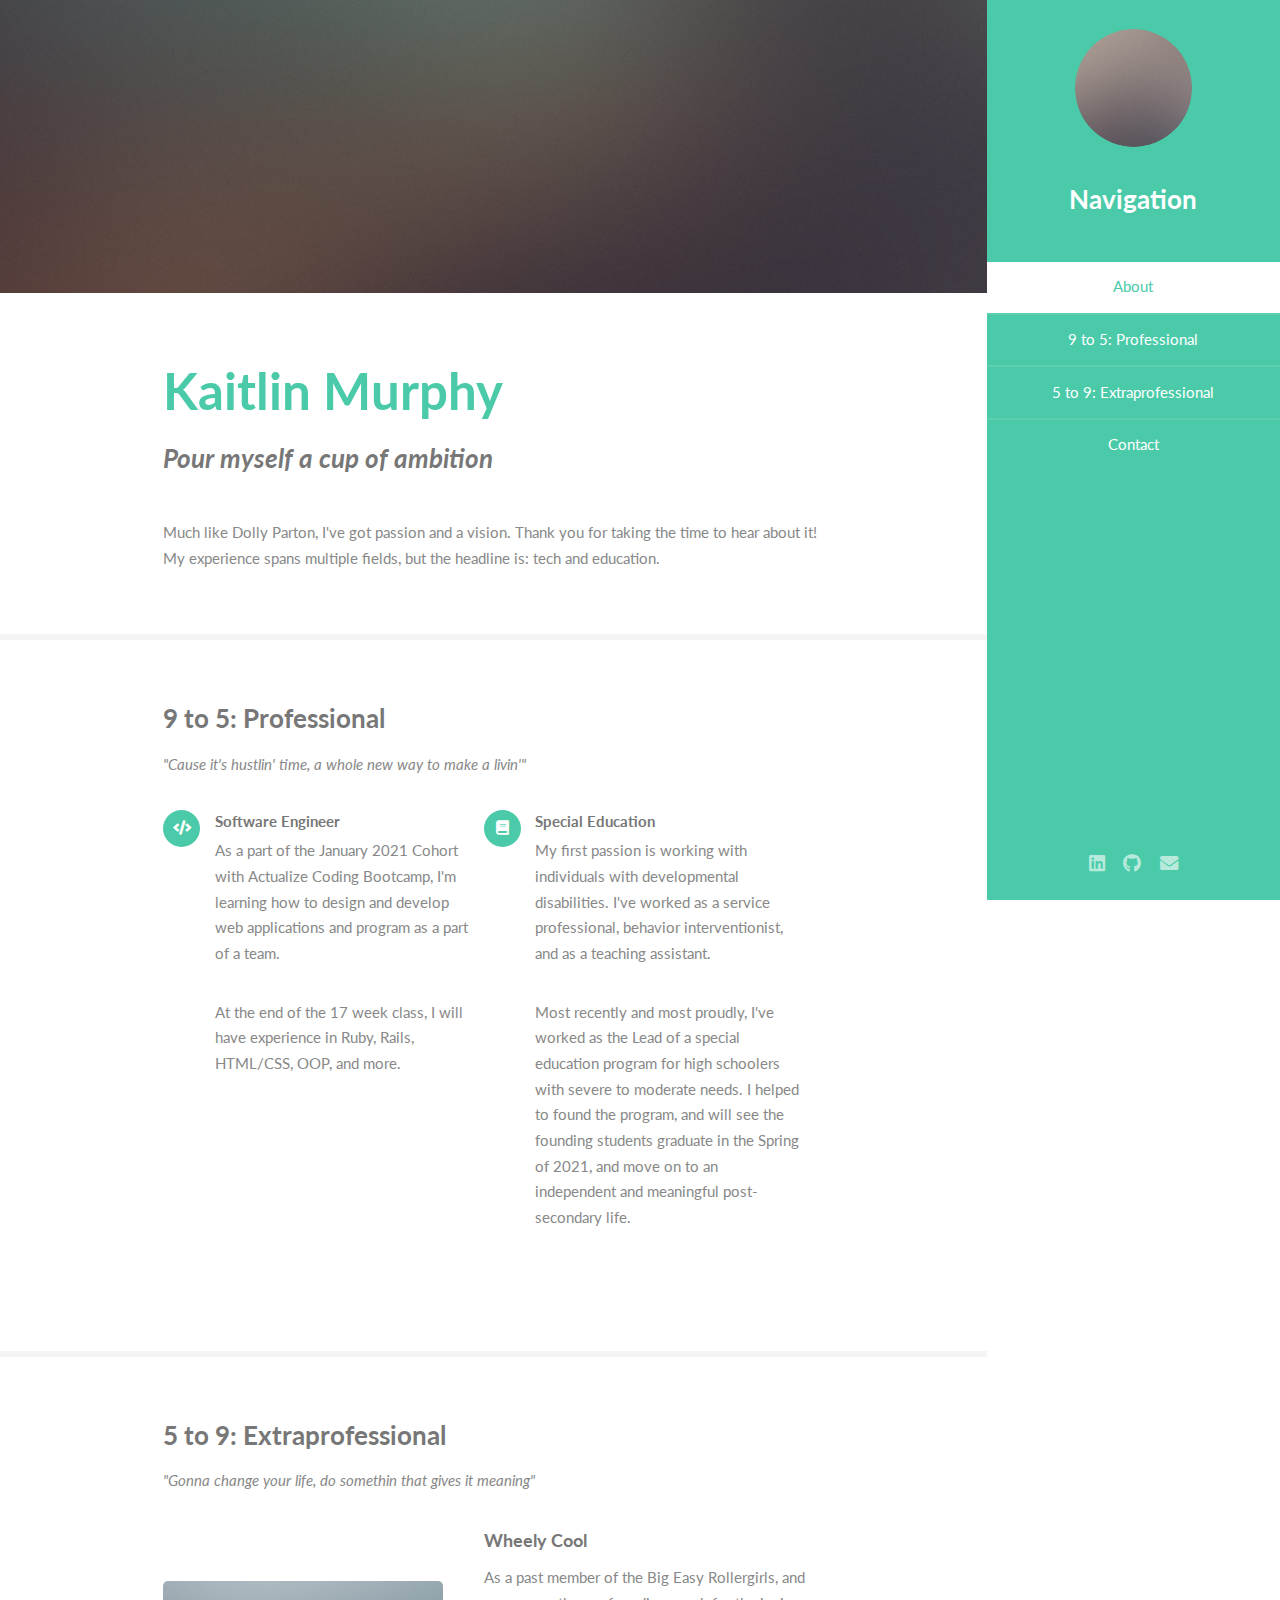
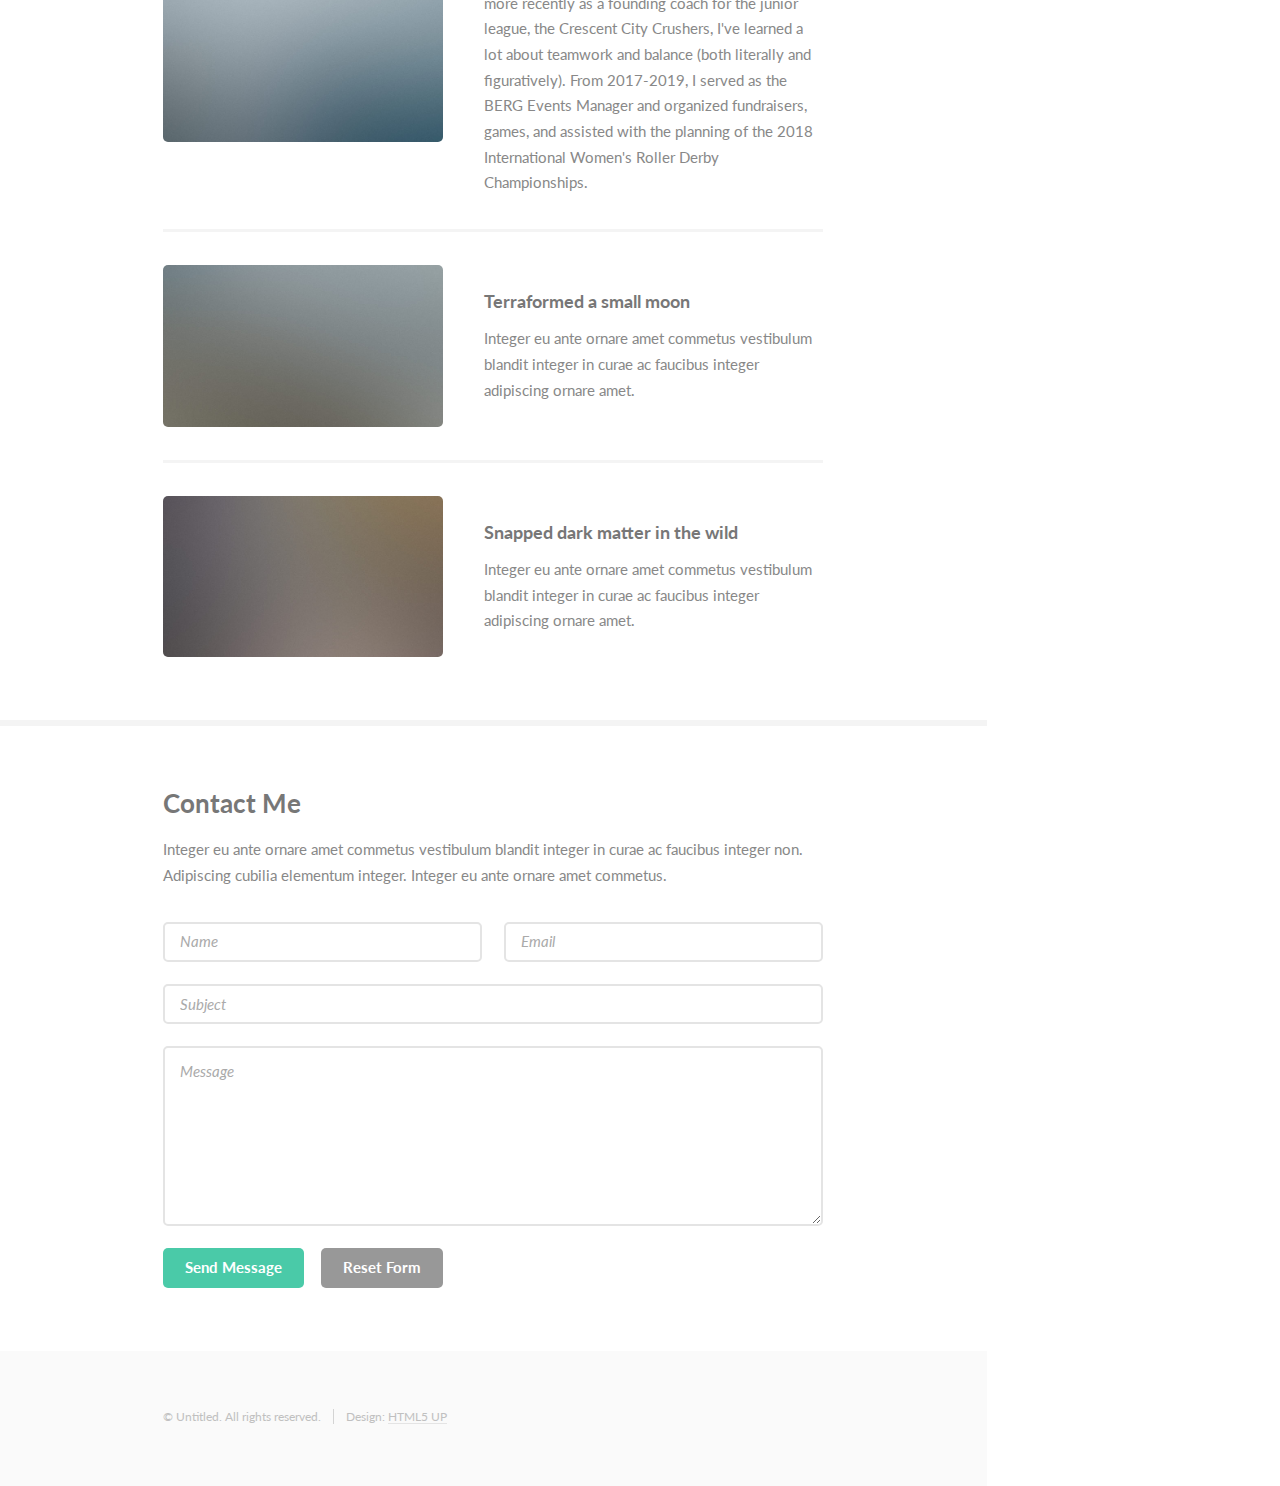
<file: html5up-read-only/index.html>
<!DOCTYPE HTML>
<!--
	Read Only by HTML5 UP
	html5up.net | @ajlkn
	Free for personal and commercial use under the CCA 3.0 license (html5up.net/license)
-->
<html>
	<head>
		<title>Kaitlin L Murphy: Personal Website</title>
		<meta charset="utf-8" />
		<meta name="viewport" content="width=device-width, initial-scale=1, user-scalable=no" />
		<link rel="stylesheet" href="assets/css/main.css" />
	</head>
	<body class="is-preload">

		<!-- Header -->
			<section id="header">
				<header>
					<span class="image avatar"><img src="images/avatar.jpg" alt="" /></span>
					<h3 id="logo"><a href="#"></a>Navigation</h3>
				</header>
				<nav id="nav">
					<ul>
						<li><a href="#one" class="active">About</a></li>
						<li><a href="#two">9 to 5: Professional</a></li>
						<li><a href="#three">5 to 9: Extraprofessional</a></li>
						<li><a href="#four">Contact</a></li>
					</ul>
				</nav>
				<footer>
					<ul class="icons">
						<li><a href="#" class="icon brands fa-linkedin"><span class="label">LinkedIn</span></a></li>
						<li><a href="#" class="icon brands fa-github"><span class="label">Github</span></a></li>
						<li><a href="#" class="icon solid fa-envelope"><span class="label">Email</span></a></li>
					</ul>
				</footer>
			</section>

		<!-- Wrapper -->
			<div id="wrapper">

				<!-- Main -->
					<div id="main">

						<!-- One -->
							<section id="one">
								<div class="image main" data-position="center">
									<img src="images/banner.jpg" alt="" />
								</div>
								<div class="container">
									<header class="major">
										<h2>Kaitlin Murphy</h2>
										<p><i>Pour myself a cup of ambition</i></p>
									</header>
									<p>Much like Dolly Parton, I've got passion and a vision. Thank you for taking the time to hear about it! My experience spans multiple fields, but the headline is: tech and education.</p>
								</div>
							</section>

						<!-- Two -->
							<section id="two">
								<div class="container">
									<h3>9 to 5: Professional</h3>
									<p><i>"Cause it's hustlin' time, a whole new way to make a livin'"</i></p>
									<ul class="feature-icons">
										<li class="icon solid fa-code"><h1>Software Engineer</h1><p>As a part of the January 2021 Cohort with Actualize Coding Bootcamp, I'm learning how to design and develop web applications and program as a part of a team.</p><p>At the end of the 17 week class, I will have experience in Ruby, Rails, HTML/CSS, OOP, and more.</p></li>
										<li class="icon solid fa-book"><h1>Special Education</h1><p>My first passion is working with individuals with developmental disabilities. I've worked as a service professional, behavior interventionist, and as a teaching assistant.</p><p> Most recently and most proudly, I've worked as the Lead of a special education program for high schoolers with severe to moderate needs. I helped to found the program, and will see the founding students graduate in the Spring of 2021, and move on to an independent and meaningful post-secondary life.</p></li>
										<!-- <li class="icon solid fa-cubes">Stack small boxes</li> -->
										
										<!-- <li class="icon solid fa-coffee">Drink much coffee</li>
										<li class="icon solid fa-bolt">Lightning bolt</li>
										<li class="icon solid fa-users">Shadow clone technique</li> -->
									</ul>
								</div>
							</section>

						<!-- Three -->
							<section id="three">
								<div class="container">
									<h3>5 to 9: Extraprofessional</h3>
									<p><i>"Gonna change your life, do somethin that gives it meaning"</i></p>
									<div class="features">
										<article>
											<a href="#" class="image"><img src="images/pic01.jpg" alt="" /></a>
											<div class="inner">
												<h4>Wheely Cool</h4>
												<p>As a past member of the Big Easy Rollergirls, and more recently as a founding coach for the junior league, the Crescent City Crushers, I've learned a lot about teamwork and balance (both literally and figuratively). From 2017-2019, I served as the BERG Events Manager and organized fundraisers, games, and assisted with the planning of the 2018 International Women's Roller Derby Championships.
												</p>
											</div>
										</article>
										<article>
											<a href="#" class="image"><img src="images/pic02.jpg" alt="" /></a>
											<div class="inner">
												<h4>Terraformed a small moon</h4>
												<p>Integer eu ante ornare amet commetus vestibulum blandit integer in curae ac faucibus integer adipiscing ornare amet.</p>
											</div>
										</article>
										<article>
											<a href="#" class="image"><img src="images/pic03.jpg" alt="" /></a>
											<div class="inner">
												<h4>Snapped dark matter in the wild</h4>
												<p>Integer eu ante ornare amet commetus vestibulum blandit integer in curae ac faucibus integer adipiscing ornare amet.</p>
											</div>
										</article>
									</div>
								</div>
							</section>

						<!-- Four -->
							<section id="four">
								<div class="container">
									<h3>Contact Me</h3>
									<p>Integer eu ante ornare amet commetus vestibulum blandit integer in curae ac faucibus integer non. Adipiscing cubilia elementum integer. Integer eu ante ornare amet commetus.</p>
									<form method="post" action="#">
										<div class="row gtr-uniform">
											<div class="col-6 col-12-xsmall"><input type="text" name="name" id="name" placeholder="Name" /></div>
											<div class="col-6 col-12-xsmall"><input type="email" name="email" id="email" placeholder="Email" /></div>
											<div class="col-12"><input type="text" name="subject" id="subject" placeholder="Subject" /></div>
											<div class="col-12"><textarea name="message" id="message" placeholder="Message" rows="6"></textarea></div>
											<div class="col-12">
												<ul class="actions">
													<li><input type="submit" class="primary" value="Send Message" /></li>
													<li><input type="reset" value="Reset Form" /></li>
												</ul>
											</div>
										</div>
									</form>
								</div>
							</section>

						<!-- Five -->
						<!--
							<section id="five">
								<div class="container">
									<h3>Elements</h3>

									<section>
										<h4>Text</h4>
										<p>This is <b>bold</b> and this is <strong>strong</strong>. This is <i>italic</i> and this is <em>emphasized</em>.
										This is <sup>superscript</sup> text and this is <sub>subscript</sub> text.
										This is <u>underlined</u> and this is code: <code>for (;;) { ... }</code>. Finally, <a href="#">this is a link</a>.</p>
										<hr />
										<header>
											<h4>Heading with a Subtitle</h4>
											<p>Lorem ipsum dolor sit amet nullam id egestas urna aliquam</p>
										</header>
										<p>Nunc lacinia ante nunc ac lobortis. Interdum adipiscing gravida odio porttitor sem non mi integer non faucibus ornare mi ut ante amet placerat aliquet. Volutpat eu sed ante lacinia sapien lorem accumsan varius montes viverra nibh in adipiscing blandit tempus accumsan.</p>
										<header>
											<h5>Heading with a Subtitle</h5>
											<p>Lorem ipsum dolor sit amet nullam id egestas urna aliquam</p>
										</header>
										<p>Nunc lacinia ante nunc ac lobortis. Interdum adipiscing gravida odio porttitor sem non mi integer non faucibus ornare mi ut ante amet placerat aliquet. Volutpat eu sed ante lacinia sapien lorem accumsan varius montes viverra nibh in adipiscing blandit tempus accumsan.</p>
										<hr />
										<h2>Heading Level 2</h2>
										<h3>Heading Level 3</h3>
										<h4>Heading Level 4</h4>
										<h5>Heading Level 5</h5>
										<h6>Heading Level 6</h6>
										<hr />
										<h5>Blockquote</h5>
										<blockquote>Fringilla nisl. Donec accumsan interdum nisi, quis tincidunt felis sagittis eget tempus euismod. Vestibulum ante ipsum primis in faucibus vestibulum. Blandit adipiscing eu felis iaculis volutpat ac adipiscing accumsan faucibus. Vestibulum ante ipsum primis in faucibus lorem ipsum dolor sit amet nullam adipiscing eu felis.</blockquote>
										<h5>Preformatted</h5>
										<pre><code>i = 0;

while (!deck.isInOrder()) {
    print 'Iteration ' + i;
    deck.shuffle();
    i++;
}

print 'It took ' + i + ' iterations to sort the deck.';</code></pre>
									</section>

									<section>
										<h4>Lists</h4>
										<div class="row">
											<div class="col-6 col-12-xsmall">
												<h5>Unordered</h5>
												<ul>
													<li>Dolor pulvinar etiam magna etiam.</li>
													<li>Sagittis adipiscing lorem eleifend.</li>
													<li>Felis enim feugiat dolore viverra.</li>
												</ul>
												<h5>Alternate</h5>
												<ul class="alt">
													<li>Dolor pulvinar etiam magna etiam.</li>
													<li>Sagittis adipiscing lorem eleifend.</li>
													<li>Felis enim feugiat dolore viverra.</li>
												</ul>
											</div>
											<div class="col-6 col-12-xsmall">
												<h5>Ordered</h5>
												<ol>
													<li>Dolor pulvinar etiam magna etiam.</li>
													<li>Etiam vel felis at lorem sed viverra.</li>
													<li>Felis enim feugiat dolore viverra.</li>
													<li>Dolor pulvinar etiam magna etiam.</li>
													<li>Etiam vel felis at lorem sed viverra.</li>
													<li>Felis enim feugiat dolore viverra.</li>
												</ol>
												<h5>Icons</h5>
												<ul class="icons">
													<li><a href="#" class="icon brands fa-linkedin"><span class="label">LinkedIn</span></a></li>
													<li><a href="#" class="icon brands fa-github"><span class="label">Github</span></a></li>
													<li><a href="#" class="icon brands fa-dribbble"><span class="label">Dribbble</span></a></li>
													<li><a href="#" class="icon brands fa-tumblr"><span class="label">Tumblr</span></a></li>
												</ul>
											</div>
										</div>
										<h5>Actions</h5>
										<ul class="actions">
											<li><a href="#" class="button primary">Default</a></li>
											<li><a href="#" class="button">Default</a></li>
											<li><a href="#" class="button alt">Default</a></li>
										</ul>
										<ul class="actions small">
											<li><a href="#" class="button primary small">Small</a></li>
											<li><a href="#" class="button small">Small</a></li>
											<li><a href="#" class="button alt small">Small</a></li>
										</ul>
										<div class="row">
											<div class="col-3 col-6-medium col-12-xsmall">
												<ul class="actions stacked">
													<li><a href="#" class="button primary">Default</a></li>
													<li><a href="#" class="button">Default</a></li>
													<li><a href="#" class="button alt">Default</a></li>
												</ul>
											</div>
											<div class="col-3 col-6 col-12-xsmall">
												<ul class="actions stacked">
													<li><a href="#" class="button primary small">Small</a></li>
													<li><a href="#" class="button small">Small</a></li>
													<li><a href="#" class="button alt small">Small</a></li>
												</ul>
											</div>
											<div class="col-3 col-6-medium col-12-xsmall">
												<ul class="actions stacked">
													<li><a href="#" class="button primary fit">Default</a></li>
													<li><a href="#" class="button fit">Default</a></li>
													<li><a href="#" class="button alt fit">Default</a></li>
												</ul>
											</div>
											<div class="col-3 col-6-medium col-12-xsmall">
												<ul class="actions stacked">
													<li><a href="#" class="button primary small fit">Small</a></li>
													<li><a href="#" class="button small fit">Small</a></li>
													<li><a href="#" class="button alt small fit">Small</a></li>
												</ul>
											</div>
										</div>
									</section>

									<section>
										<h4>Table</h4>
										<h5>Default</h5>
										<div class="table-wrapper">
											<table>
												<thead>
													<tr>
														<th>Name</th>
														<th>Description</th>
														<th>Price</th>
													</tr>
												</thead>
												<tbody>
													<tr>
														<td>Item One</td>
														<td>Ante turpis integer aliquet porttitor.</td>
														<td>29.99</td>
													</tr>
													<tr>
														<td>Item Two</td>
														<td>Vis ac commodo adipiscing arcu aliquet.</td>
														<td>19.99</td>
													</tr>
													<tr>
														<td>Item Three</td>
														<td> Morbi faucibus arcu accumsan lorem.</td>
														<td>29.99</td>
													</tr>
													<tr>
														<td>Item Four</td>
														<td>Vitae integer tempus condimentum.</td>
														<td>19.99</td>
													</tr>
													<tr>
														<td>Item Five</td>
														<td>Ante turpis integer aliquet porttitor.</td>
														<td>29.99</td>
													</tr>
												</tbody>
												<tfoot>
													<tr>
														<td colspan="2"></td>
														<td>100.00</td>
													</tr>
												</tfoot>
											</table>
										</div>

										<h5>Alternate</h5>
										<div class="table-wrapper">
											<table class="alt">
												<thead>
													<tr>
														<th>Name</th>
														<th>Description</th>
														<th>Price</th>
													</tr>
												</thead>
												<tbody>
													<tr>
														<td>Item One</td>
														<td>Ante turpis integer aliquet porttitor.</td>
														<td>29.99</td>
													</tr>
													<tr>
														<td>Item Two</td>
														<td>Vis ac commodo adipiscing arcu aliquet.</td>
														<td>19.99</td>
													</tr>
													<tr>
														<td>Item Three</td>
														<td> Morbi faucibus arcu accumsan lorem.</td>
														<td>29.99</td>
													</tr>
													<tr>
														<td>Item Four</td>
														<td>Vitae integer tempus condimentum.</td>
														<td>19.99</td>
													</tr>
													<tr>
														<td>Item Five</td>
														<td>Ante turpis integer aliquet porttitor.</td>
														<td>29.99</td>
													</tr>
												</tbody>
												<tfoot>
													<tr>
														<td colspan="2"></td>
														<td>100.00</td>
													</tr>
												</tfoot>
											</table>
										</div>
									</section>

									<section>
										<h4>Buttons</h4>
										<ul class="actions">
											<li><a href="#" class="button primary">Primary</a></li>
											<li><a href="#" class="button">Default</a></li>
											<li><a href="#" class="button alt">Alternate</a></li>
										</ul>
										<ul class="actions">
											<li><a href="#" class="button primary large">Large</a></li>
											<li><a href="#" class="button">Default</a></li>
											<li><a href="#" class="button alt small">Small</a></li>
										</ul>
										<ul class="actions fit">
											<li><a href="#" class="button primary fit">Fit</a></li>
											<li><a href="#" class="button fit">Fit</a></li>
											<li><a href="#" class="button alt fit">Fit</a></li>
										</ul>
										<ul class="actions fit small">
											<li><a href="#" class="button primary fit small">Fit + Small</a></li>
											<li><a href="#" class="button fit small">Fit + Small</a></li>
											<li><a href="#" class="button alt fit small">Fit + Small</a></li>
										</ul>
										<ul class="actions">
											<li><a href="#" class="button primary icon solid fa-download">Icon</a></li>
											<li><a href="#" class="button icon solid fa-download">Icon</a></li>
											<li><a href="#" class="button alt icon solid fa-check">Icon</a></li>
										</ul>
										<ul class="actions">
											<li><span class="button primary disabled">Primary</span></li>
											<li><span class="button disabled">Default</span></li>
											<li><span class="button alt disabled">Alternate</span></li>
										</ul>
									</section>

									<section>
										<h4>Form</h4>
										<form method="post" action="#">
											<div class="row gtr-uniform">
												<div class="col-6 col-12-xsmall">
													<input type="text" name="demo-name" id="demo-name" value="" placeholder="Name" />
												</div>
												<div class="col-6 col-12-xsmall">
													<input type="email" name="demo-email" id="demo-email" value="" placeholder="Email" />
												</div>
												<div class="col-12">
													<select name="demo-category" id="demo-category">
														<option value="">- Category -</option>
														<option value="1">Manufacturing</option>
														<option value="1">Shipping</option>
														<option value="1">Administration</option>
														<option value="1">Human Resources</option>
													</select>
												</div>
												<div class="col-4 col-12-medium">
													<input type="radio" id="demo-priority-low" name="demo-priority" checked>
													<label for="demo-priority-low">Low Priority</label>
												</div>
												<div class="col-4 col-12-medium">
													<input type="radio" id="demo-priority-normal" name="demo-priority">
													<label for="demo-priority-normal">Normal Priority</label>
												</div>
												<div class="col-4 col-12-medium">
													<input type="radio" id="demo-priority-high" name="demo-priority">
													<label for="demo-priority-high">High Priority</label>
												</div>
												<div class="col-6 col-12-medium">
													<input type="checkbox" id="demo-copy" name="demo-copy">
													<label for="demo-copy">Email me a copy of this message</label>
												</div>
												<div class="col-6 col-12-medium">
													<input type="checkbox" id="demo-human" name="demo-human" checked>
													<label for="demo-human">I am a human and not a robot</label>
												</div>
												<div class="col-12">
													<textarea name="demo-message" id="demo-message" placeholder="Enter your message" rows="6"></textarea>
												</div>
												<div class="col-12">
													<ul class="actions">
														<li><input type="submit" value="Send Message" /></li>
														<li><input type="reset" value="Reset" class="alt" /></li>
													</ul>
												</div>
											</div>
										</form>
									</section>

									<section>
										<h4>Image</h4>
										<h5>Fit</h5>
										<span class="image fit"><img src="images/banner.jpg" alt="" /></span>
										<div class="box alt">
											<div class="row gtr-50 gtr-uniform">
												<div class="col-4"><span class="image fit"><img src="images/pic01.jpg" alt="" /></span></div>
												<div class="col-4"><span class="image fit"><img src="images/pic02.jpg" alt="" /></span></div>
												<div class="col-4"><span class="image fit"><img src="images/pic03.jpg" alt="" /></span></div>
												<div class="col-4"><span class="image fit"><img src="images/pic02.jpg" alt="" /></span></div>
												<div class="col-4"><span class="image fit"><img src="images/pic03.jpg" alt="" /></span></div>
												<div class="col-4"><span class="image fit"><img src="images/pic01.jpg" alt="" /></span></div>
												<div class="col-4"><span class="image fit"><img src="images/pic03.jpg" alt="" /></span></div>
												<div class="col-4"><span class="image fit"><img src="images/pic01.jpg" alt="" /></span></div>
												<div class="col-4"><span class="image fit"><img src="images/pic02.jpg" alt="" /></span></div>
											</div>
										</div>
										<h5>Left &amp; Right</h5>
										<p><span class="image left"><img src="images/avatar.jpg" alt="" /></span>Fringilla nisl. Donec accumsan interdum nisi, quis tincidunt felis sagittis eget. tempus euismod. Vestibulum ante ipsum primis in faucibus vestibulum. Blandit adipiscing eu felis iaculis volutpat ac adipiscing accumsan eu faucibus. Integer ac pellentesque praesent tincidunt felis sagittis eget. tempus euismod. Vestibulum ante ipsum primis in faucibus vestibulum. Blandit adipiscing eu felis iaculis volutpat ac adipiscing accumsan eu faucibus. Integer ac pellentesque praesent. Donec accumsan interdum nisi, quis tincidunt felis sagittis eget. tempus euismod. Vestibulum ante ipsum primis in faucibus vestibulum. Blandit adipiscing eu felis iaculis volutpat ac adipiscing accumsan eu faucibus. Integer ac pellentesque praesent tincidunt felis sagittis eget. tempus euismod. Vestibulum ante ipsum primis in faucibus vestibulum. Blandit adipiscing eu felis iaculis volutpat ac adipiscing accumsan eu faucibus. Integer ac pellentesque praesent.</p>
										<p><span class="image right"><img src="images/avatar.jpg" alt="" /></span>Fringilla nisl. Donec accumsan interdum nisi, quis tincidunt felis sagittis eget. tempus euismod. Vestibulum ante ipsum primis in faucibus vestibulum. Blandit adipiscing eu felis iaculis volutpat ac adipiscing accumsan eu faucibus. Integer ac pellentesque praesent tincidunt felis sagittis eget. tempus euismod. Vestibulum ante ipsum primis in faucibus vestibulum. Blandit adipiscing eu felis iaculis volutpat ac adipiscing accumsan eu faucibus. Integer ac pellentesque praesent. Donec accumsan interdum nisi, quis tincidunt felis sagittis eget. tempus euismod. Vestibulum ante ipsum primis in faucibus vestibulum. Blandit adipiscing eu felis iaculis volutpat ac adipiscing accumsan eu faucibus. Integer ac pellentesque praesent tincidunt felis sagittis eget. tempus euismod. Vestibulum ante ipsum primis in faucibus vestibulum. Blandit adipiscing eu felis iaculis volutpat ac adipiscing accumsan eu faucibus. Integer ac pellentesque praesent.</p>
									</section>

								</div>
							</section>
						-->

					</div>

				<!-- Footer -->
					<section id="footer">
						<div class="container">
							<ul class="copyright">
								<li>&copy; Untitled. All rights reserved.</li><li>Design: <a href="http://html5up.net">HTML5 UP</a></li>
							</ul>
						</div>
					</section>

			</div>

		<!-- Scripts -->
			<script src="assets/js/jquery.min.js"></script>
			<script src="assets/js/jquery.scrollex.min.js"></script>
			<script src="assets/js/jquery.scrolly.min.js"></script>
			<script src="assets/js/browser.min.js"></script>
			<script src="assets/js/breakpoints.min.js"></script>
			<script src="assets/js/util.js"></script>
			<script src="assets/js/main.js"></script>

	</body>
</html>
</file>
<file: html5up-read-only/assets/css/main.css>
@import url("fontawesome-all.min.css");
@import url("https://fonts.googleapis.com/css?family=Lato:400,400italic,700,700italic|Source+Code+Pro:400");

/*
	Read Only by HTML5 UP
	html5up.net | @ajlkn
	Free for personal and commercial use under the CCA 3.0 license (html5up.net/license)
*/

html, body, div, span, applet, object,
iframe, h1, h2, h3, h4, h5, h6, p, blockquote,
pre, a, abbr, acronym, address, big, cite,
code, del, dfn, em, img, ins, kbd, q, s, samp,
small, strike, strong, sub, sup, tt, var, b,
u, i, center, dl, dt, dd, ol, ul, li, fieldset,
form, label, legend, table, caption, tbody,
tfoot, thead, tr, th, td, article, aside,
canvas, details, embed, figure, figcaption,
footer, header, hgroup, menu, nav, output, ruby,
section, summary, time, mark, audio, video {
	margin: 0;
	padding: 0;
	border: 0;
	font-size: 100%;
	font: inherit;
	vertical-align: baseline;}

article, aside, details, figcaption, figure,
footer, header, hgroup, menu, nav, section {
	display: block;}

body {
	line-height: 1;
}

ol, ul {
	list-style: none;
}

blockquote, q {
	quotes: none;
}

	blockquote:before, blockquote:after, q:before, q:after {
		content: '';
		content: none;
	}

table {
	border-collapse: collapse;
	border-spacing: 0;
}

body {
	-webkit-text-size-adjust: none;
}

mark {
	background-color: transparent;
	color: inherit;
}

input::-moz-focus-inner {
	border: 0;
	padding: 0;
}

input, select, textarea {
	-moz-appearance: none;
	-webkit-appearance: none;
	-ms-appearance: none;
	appearance: none;
}

/* Basic */

	html {
		box-sizing: border-box;
	}

	*, *:before, *:after {
		box-sizing: inherit;
	}

	body {
		background: #fff;
	}

		body.is-preload *, body.is-preload *:before, body.is-preload *:after {
			-moz-animation: none !important;
			-webkit-animation: none !important;
			-ms-animation: none !important;
			animation: none !important;
			-moz-transition: none !important;
			-webkit-transition: none !important;
			-ms-transition: none !important;
			transition: none !important;
		}

	body, input, select, textarea {
		color: #888;
		font-family: "Lato", sans-serif;
		font-size: 16pt;
		font-weight: 400;
		line-height: 1.75em;
	}

	a {
		-moz-transition: color 0.2s ease-in-out, border-color 0.2s ease-in-out;
		-webkit-transition: color 0.2s ease-in-out, border-color 0.2s ease-in-out;
		-ms-transition: color 0.2s ease-in-out, border-color 0.2s ease-in-out;
		transition: color 0.2s ease-in-out, border-color 0.2s ease-in-out;
		border-bottom: solid 1px #e4e4e4;
		color: inherit;
		text-decoration: none;
	}

		a:hover {
			border-bottom-color: transparent;
			color: #4acaa8 !important;
		}

	strong, b {
		color: #777;
		font-weight: 700;
	}

	em, i {
		font-style: italic;
	}

	p {
		margin: 0 0 2.25em 0;
	}

	h1, h2, h3, h4, h5, h6 {
		color: #777;
		font-weight: 700;
		line-height: 1em;
		margin: 0 0 0.5625em 0;
	}

		h1 a, h2 a, h3 a, h4 a, h5 a, h6 a {
			border: 0;
			color: inherit;
			text-decoration: none;
		}

	h2 {
		font-size: 2em;
		line-height: 1.5em;
	}

	h3 {
		font-size: 1.75em;
		line-height: 1.5em;
	}

	h4 {
		font-size: 1.25em;
		line-height: 1.5em;
	}

	h5 {
		font-size: 0.9em;
		line-height: 1.5em;
	}

	h6 {
		font-size: 0.7em;
		line-height: 1.5em;
	}

	sub {
		font-size: 0.8em;
		position: relative;
		top: 0.5em;
	}

	sup {
		font-size: 0.8em;
		position: relative;
		top: -0.5em;
	}

	hr {
		border: 0;
		border-bottom: solid 2px #f4f4f4;
		margin: 2.25em 0;
	}

		hr.major {
			margin: 3.375em 0;
		}

	blockquote {
		border-left: solid 8px #e4e4e4;
		font-style: italic;
		margin: 0 0 2.25em 0;
		padding: 0.5em 0 0.5em 2em;
	}

	code {
		background: #555;
		border-radius: 5px;
		color: #fff;
		font-family: "Source Code Pro", monospace;
		font-size: 0.9em;
		margin: 0 0.25em;
		padding: 0.25em 0.65em;
	}

	pre {
		font-family: "Source Code Pro", monospace;
		font-size: 0.9em;
		margin: 0 0 2.25em 0;
	}

		pre code {
			-webkit-overflow-scrolling: touch;
			display: block;
			line-height: 1.5em;
			overflow-x: auto;
			padding: 1em 1.5em;
		}

	.align-left {
		text-align: left;
	}

	.align-center {
		text-align: center;
	}

	.align-right {
		text-align: right;
	}

/* Row */

	.row {
		display: flex;
		flex-wrap: wrap;
		box-sizing: border-box;
		align-items: stretch;
	}

		.row > * {
			box-sizing: border-box;
		}

		.row.gtr-uniform > * > :last-child {
			margin-bottom: 0;
		}

		.row.aln-left {
			justify-content: flex-start;
		}

		.row.aln-center {
			justify-content: center;
		}

		.row.aln-right {
			justify-content: flex-end;
		}

		.row.aln-top {
			align-items: flex-start;
		}

		.row.aln-middle {
			align-items: center;
		}

		.row.aln-bottom {
			align-items: flex-end;
		}

		.row > .imp {
			order: -1;
		}

		.row > .col-1 {
			width: 8.33333%;
		}

		.row > .off-1 {
			margin-left: 8.33333%;
		}

		.row > .col-2 {
			width: 16.66667%;
		}

		.row > .off-2 {
			margin-left: 16.66667%;
		}

		.row > .col-3 {
			width: 25%;
		}

		.row > .off-3 {
			margin-left: 25%;
		}

		.row > .col-4 {
			width: 33.33333%;
		}

		.row > .off-4 {
			margin-left: 33.33333%;
		}

		.row > .col-5 {
			width: 41.66667%;
		}

		.row > .off-5 {
			margin-left: 41.66667%;
		}

		.row > .col-6 {
			width: 50%;
		}

		.row > .off-6 {
			margin-left: 50%;
		}

		.row > .col-7 {
			width: 58.33333%;
		}

		.row > .off-7 {
			margin-left: 58.33333%;
		}

		.row > .col-8 {
			width: 66.66667%;
		}

		.row > .off-8 {
			margin-left: 66.66667%;
		}

		.row > .col-9 {
			width: 75%;
		}

		.row > .off-9 {
			margin-left: 75%;
		}

		.row > .col-10 {
			width: 83.33333%;
		}

		.row > .off-10 {
			margin-left: 83.33333%;
		}

		.row > .col-11 {
			width: 91.66667%;
		}

		.row > .off-11 {
			margin-left: 91.66667%;
		}

		.row > .col-12 {
			width: 100%;
		}

		.row > .off-12 {
			margin-left: 100%;
		}

		.row.gtr-0 {
			margin-top: 0;
			margin-left: 0em;
		}

			.row.gtr-0 > * {
				padding: 0 0 0 0em;
			}

			.row.gtr-0.gtr-uniform {
				margin-top: 0em;
			}

				.row.gtr-0.gtr-uniform > * {
					padding-top: 0em;
				}

		.row.gtr-25 {
			margin-top: 0;
			margin-left: -0.5em;
		}

			.row.gtr-25 > * {
				padding: 0 0 0 0.5em;
			}

			.row.gtr-25.gtr-uniform {
				margin-top: -0.5em;
			}

				.row.gtr-25.gtr-uniform > * {
					padding-top: 0.5em;
				}

		.row.gtr-50 {
			margin-top: 0;
			margin-left: -1em;
		}

			.row.gtr-50 > * {
				padding: 0 0 0 1em;
			}

			.row.gtr-50.gtr-uniform {
				margin-top: -1em;
			}

				.row.gtr-50.gtr-uniform > * {
					padding-top: 1em;
				}

		.row {
			margin-top: 0;
			margin-left: -2em;
		}

			.row > * {
				padding: 0 0 0 2em;
			}

			.row.gtr-uniform {
				margin-top: -2em;
			}

				.row.gtr-uniform > * {
					padding-top: 2em;
				}

		.row.gtr-150 {
			margin-top: 0;
			margin-left: -3em;
		}

			.row.gtr-150 > * {
				padding: 0 0 0 3em;
			}

			.row.gtr-150.gtr-uniform {
				margin-top: -3em;
			}

				.row.gtr-150.gtr-uniform > * {
					padding-top: 3em;
				}

		.row.gtr-200 {
			margin-top: 0;
			margin-left: -4em;
		}

			.row.gtr-200 > * {
				padding: 0 0 0 4em;
			}

			.row.gtr-200.gtr-uniform {
				margin-top: -4em;
			}

				.row.gtr-200.gtr-uniform > * {
					padding-top: 4em;
				}

		@media screen and (max-width: 1680px) {

			.row {
				display: flex;
				flex-wrap: wrap;
				box-sizing: border-box;
				align-items: stretch;
			}

				.row > * {
					box-sizing: border-box;
				}

				.row.gtr-uniform > * > :last-child {
					margin-bottom: 0;
				}

				.row.aln-left {
					justify-content: flex-start;
				}

				.row.aln-center {
					justify-content: center;
				}

				.row.aln-right {
					justify-content: flex-end;
				}

				.row.aln-top {
					align-items: flex-start;
				}

				.row.aln-middle {
					align-items: center;
				}

				.row.aln-bottom {
					align-items: flex-end;
				}

				.row > .imp-xlarge {
					order: -1;
				}

				.row > .col-1-xlarge {
					width: 8.33333%;
				}

				.row > .off-1-xlarge {
					margin-left: 8.33333%;
				}

				.row > .col-2-xlarge {
					width: 16.66667%;
				}

				.row > .off-2-xlarge {
					margin-left: 16.66667%;
				}

				.row > .col-3-xlarge {
					width: 25%;
				}

				.row > .off-3-xlarge {
					margin-left: 25%;
				}

				.row > .col-4-xlarge {
					width: 33.33333%;
				}

				.row > .off-4-xlarge {
					margin-left: 33.33333%;
				}

				.row > .col-5-xlarge {
					width: 41.66667%;
				}

				.row > .off-5-xlarge {
					margin-left: 41.66667%;
				}

				.row > .col-6-xlarge {
					width: 50%;
				}

				.row > .off-6-xlarge {
					margin-left: 50%;
				}

				.row > .col-7-xlarge {
					width: 58.33333%;
				}

				.row > .off-7-xlarge {
					margin-left: 58.33333%;
				}

				.row > .col-8-xlarge {
					width: 66.66667%;
				}

				.row > .off-8-xlarge {
					margin-left: 66.66667%;
				}

				.row > .col-9-xlarge {
					width: 75%;
				}

				.row > .off-9-xlarge {
					margin-left: 75%;
				}

				.row > .col-10-xlarge {
					width: 83.33333%;
				}

				.row > .off-10-xlarge {
					margin-left: 83.33333%;
				}

				.row > .col-11-xlarge {
					width: 91.66667%;
				}

				.row > .off-11-xlarge {
					margin-left: 91.66667%;
				}

				.row > .col-12-xlarge {
					width: 100%;
				}

				.row > .off-12-xlarge {
					margin-left: 100%;
				}

				.row.gtr-0 {
					margin-top: 0;
					margin-left: 0em;
				}

					.row.gtr-0 > * {
						padding: 0 0 0 0em;
					}

					.row.gtr-0.gtr-uniform {
						margin-top: 0em;
					}

						.row.gtr-0.gtr-uniform > * {
							padding-top: 0em;
						}

				.row.gtr-25 {
					margin-top: 0;
					margin-left: -0.5em;
				}

					.row.gtr-25 > * {
						padding: 0 0 0 0.5em;
					}

					.row.gtr-25.gtr-uniform {
						margin-top: -0.5em;
					}

						.row.gtr-25.gtr-uniform > * {
							padding-top: 0.5em;
						}

				.row.gtr-50 {
					margin-top: 0;
					margin-left: -1em;
				}

					.row.gtr-50 > * {
						padding: 0 0 0 1em;
					}

					.row.gtr-50.gtr-uniform {
						margin-top: -1em;
					}

						.row.gtr-50.gtr-uniform > * {
							padding-top: 1em;
						}

				.row {
					margin-top: 0;
					margin-left: -2em;
				}

					.row > * {
						padding: 0 0 0 2em;
					}

					.row.gtr-uniform {
						margin-top: -2em;
					}

						.row.gtr-uniform > * {
							padding-top: 2em;
						}

				.row.gtr-150 {
					margin-top: 0;
					margin-left: -3em;
				}

					.row.gtr-150 > * {
						padding: 0 0 0 3em;
					}

					.row.gtr-150.gtr-uniform {
						margin-top: -3em;
					}

						.row.gtr-150.gtr-uniform > * {
							padding-top: 3em;
						}

				.row.gtr-200 {
					margin-top: 0;
					margin-left: -4em;
				}

					.row.gtr-200 > * {
						padding: 0 0 0 4em;
					}

					.row.gtr-200.gtr-uniform {
						margin-top: -4em;
					}

						.row.gtr-200.gtr-uniform > * {
							padding-top: 4em;
						}

		}

		@media screen and (max-width: 1280px) {

			.row {
				display: flex;
				flex-wrap: wrap;
				box-sizing: border-box;
				align-items: stretch;
			}

				.row > * {
					box-sizing: border-box;
				}

				.row.gtr-uniform > * > :last-child {
					margin-bottom: 0;
				}

				.row.aln-left {
					justify-content: flex-start;
				}

				.row.aln-center {
					justify-content: center;
				}

				.row.aln-right {
					justify-content: flex-end;
				}

				.row.aln-top {
					align-items: flex-start;
				}

				.row.aln-middle {
					align-items: center;
				}

				.row.aln-bottom {
					align-items: flex-end;
				}

				.row > .imp-large {
					order: -1;
				}

				.row > .col-1-large {
					width: 8.33333%;
				}

				.row > .off-1-large {
					margin-left: 8.33333%;
				}

				.row > .col-2-large {
					width: 16.66667%;
				}

				.row > .off-2-large {
					margin-left: 16.66667%;
				}

				.row > .col-3-large {
					width: 25%;
				}

				.row > .off-3-large {
					margin-left: 25%;
				}

				.row > .col-4-large {
					width: 33.33333%;
				}

				.row > .off-4-large {
					margin-left: 33.33333%;
				}

				.row > .col-5-large {
					width: 41.66667%;
				}

				.row > .off-5-large {
					margin-left: 41.66667%;
				}

				.row > .col-6-large {
					width: 50%;
				}

				.row > .off-6-large {
					margin-left: 50%;
				}

				.row > .col-7-large {
					width: 58.33333%;
				}

				.row > .off-7-large {
					margin-left: 58.33333%;
				}

				.row > .col-8-large {
					width: 66.66667%;
				}

				.row > .off-8-large {
					margin-left: 66.66667%;
				}

				.row > .col-9-large {
					width: 75%;
				}

				.row > .off-9-large {
					margin-left: 75%;
				}

				.row > .col-10-large {
					width: 83.33333%;
				}

				.row > .off-10-large {
					margin-left: 83.33333%;
				}

				.row > .col-11-large {
					width: 91.66667%;
				}

				.row > .off-11-large {
					margin-left: 91.66667%;
				}

				.row > .col-12-large {
					width: 100%;
				}

				.row > .off-12-large {
					margin-left: 100%;
				}

				.row.gtr-0 {
					margin-top: 0;
					margin-left: 0em;
				}

					.row.gtr-0 > * {
						padding: 0 0 0 0em;
					}

					.row.gtr-0.gtr-uniform {
						margin-top: 0em;
					}

						.row.gtr-0.gtr-uniform > * {
							padding-top: 0em;
						}

				.row.gtr-25 {
					margin-top: 0;
					margin-left: -0.375em;
				}

					.row.gtr-25 > * {
						padding: 0 0 0 0.375em;
					}

					.row.gtr-25.gtr-uniform {
						margin-top: -0.375em;
					}

						.row.gtr-25.gtr-uniform > * {
							padding-top: 0.375em;
						}

				.row.gtr-50 {
					margin-top: 0;
					margin-left: -0.75em;
				}

					.row.gtr-50 > * {
						padding: 0 0 0 0.75em;
					}

					.row.gtr-50.gtr-uniform {
						margin-top: -0.75em;
					}

						.row.gtr-50.gtr-uniform > * {
							padding-top: 0.75em;
						}

				.row {
					margin-top: 0;
					margin-left: -1.5em;
				}

					.row > * {
						padding: 0 0 0 1.5em;
					}

					.row.gtr-uniform {
						margin-top: -1.5em;
					}

						.row.gtr-uniform > * {
							padding-top: 1.5em;
						}

				.row.gtr-150 {
					margin-top: 0;
					margin-left: -2.25em;
				}

					.row.gtr-150 > * {
						padding: 0 0 0 2.25em;
					}

					.row.gtr-150.gtr-uniform {
						margin-top: -2.25em;
					}

						.row.gtr-150.gtr-uniform > * {
							padding-top: 2.25em;
						}

				.row.gtr-200 {
					margin-top: 0;
					margin-left: -3em;
				}

					.row.gtr-200 > * {
						padding: 0 0 0 3em;
					}

					.row.gtr-200.gtr-uniform {
						margin-top: -3em;
					}

						.row.gtr-200.gtr-uniform > * {
							padding-top: 3em;
						}

		}

		@media screen and (max-width: 1024px) {

			.row {
				display: flex;
				flex-wrap: wrap;
				box-sizing: border-box;
				align-items: stretch;
			}

				.row > * {
					box-sizing: border-box;
				}

				.row.gtr-uniform > * > :last-child {
					margin-bottom: 0;
				}

				.row.aln-left {
					justify-content: flex-start;
				}

				.row.aln-center {
					justify-content: center;
				}

				.row.aln-right {
					justify-content: flex-end;
				}

				.row.aln-top {
					align-items: flex-start;
				}

				.row.aln-middle {
					align-items: center;
				}

				.row.aln-bottom {
					align-items: flex-end;
				}

				.row > .imp-medium {
					order: -1;
				}

				.row > .col-1-medium {
					width: 8.33333%;
				}

				.row > .off-1-medium {
					margin-left: 8.33333%;
				}

				.row > .col-2-medium {
					width: 16.66667%;
				}

				.row > .off-2-medium {
					margin-left: 16.66667%;
				}

				.row > .col-3-medium {
					width: 25%;
				}

				.row > .off-3-medium {
					margin-left: 25%;
				}

				.row > .col-4-medium {
					width: 33.33333%;
				}

				.row > .off-4-medium {
					margin-left: 33.33333%;
				}

				.row > .col-5-medium {
					width: 41.66667%;
				}

				.row > .off-5-medium {
					margin-left: 41.66667%;
				}

				.row > .col-6-medium {
					width: 50%;
				}

				.row > .off-6-medium {
					margin-left: 50%;
				}

				.row > .col-7-medium {
					width: 58.33333%;
				}

				.row > .off-7-medium {
					margin-left: 58.33333%;
				}

				.row > .col-8-medium {
					width: 66.66667%;
				}

				.row > .off-8-medium {
					margin-left: 66.66667%;
				}

				.row > .col-9-medium {
					width: 75%;
				}

				.row > .off-9-medium {
					margin-left: 75%;
				}

				.row > .col-10-medium {
					width: 83.33333%;
				}

				.row > .off-10-medium {
					margin-left: 83.33333%;
				}

				.row > .col-11-medium {
					width: 91.66667%;
				}

				.row > .off-11-medium {
					margin-left: 91.66667%;
				}

				.row > .col-12-medium {
					width: 100%;
				}

				.row > .off-12-medium {
					margin-left: 100%;
				}

				.row.gtr-0 {
					margin-top: 0;
					margin-left: 0em;
				}

					.row.gtr-0 > * {
						padding: 0 0 0 0em;
					}

					.row.gtr-0.gtr-uniform {
						margin-top: 0em;
					}

						.row.gtr-0.gtr-uniform > * {
							padding-top: 0em;
						}

				.row.gtr-25 {
					margin-top: 0;
					margin-left: -0.375em;
				}

					.row.gtr-25 > * {
						padding: 0 0 0 0.375em;
					}

					.row.gtr-25.gtr-uniform {
						margin-top: -0.375em;
					}

						.row.gtr-25.gtr-uniform > * {
							padding-top: 0.375em;
						}

				.row.gtr-50 {
					margin-top: 0;
					margin-left: -0.75em;
				}

					.row.gtr-50 > * {
						padding: 0 0 0 0.75em;
					}

					.row.gtr-50.gtr-uniform {
						margin-top: -0.75em;
					}

						.row.gtr-50.gtr-uniform > * {
							padding-top: 0.75em;
						}

				.row {
					margin-top: 0;
					margin-left: -1.5em;
				}

					.row > * {
						padding: 0 0 0 1.5em;
					}

					.row.gtr-uniform {
						margin-top: -1.5em;
					}

						.row.gtr-uniform > * {
							padding-top: 1.5em;
						}

				.row.gtr-150 {
					margin-top: 0;
					margin-left: -2.25em;
				}

					.row.gtr-150 > * {
						padding: 0 0 0 2.25em;
					}

					.row.gtr-150.gtr-uniform {
						margin-top: -2.25em;
					}

						.row.gtr-150.gtr-uniform > * {
							padding-top: 2.25em;
						}

				.row.gtr-200 {
					margin-top: 0;
					margin-left: -3em;
				}

					.row.gtr-200 > * {
						padding: 0 0 0 3em;
					}

					.row.gtr-200.gtr-uniform {
						margin-top: -3em;
					}

						.row.gtr-200.gtr-uniform > * {
							padding-top: 3em;
						}

		}

		@media screen and (max-width: 736px) {

			.row {
				display: flex;
				flex-wrap: wrap;
				box-sizing: border-box;
				align-items: stretch;
			}

				.row > * {
					box-sizing: border-box;
				}

				.row.gtr-uniform > * > :last-child {
					margin-bottom: 0;
				}

				.row.aln-left {
					justify-content: flex-start;
				}

				.row.aln-center {
					justify-content: center;
				}

				.row.aln-right {
					justify-content: flex-end;
				}

				.row.aln-top {
					align-items: flex-start;
				}

				.row.aln-middle {
					align-items: center;
				}

				.row.aln-bottom {
					align-items: flex-end;
				}

				.row > .imp-small {
					order: -1;
				}

				.row > .col-1-small {
					width: 8.33333%;
				}

				.row > .off-1-small {
					margin-left: 8.33333%;
				}

				.row > .col-2-small {
					width: 16.66667%;
				}

				.row > .off-2-small {
					margin-left: 16.66667%;
				}

				.row > .col-3-small {
					width: 25%;
				}

				.row > .off-3-small {
					margin-left: 25%;
				}

				.row > .col-4-small {
					width: 33.33333%;
				}

				.row > .off-4-small {
					margin-left: 33.33333%;
				}

				.row > .col-5-small {
					width: 41.66667%;
				}

				.row > .off-5-small {
					margin-left: 41.66667%;
				}

				.row > .col-6-small {
					width: 50%;
				}

				.row > .off-6-small {
					margin-left: 50%;
				}

				.row > .col-7-small {
					width: 58.33333%;
				}

				.row > .off-7-small {
					margin-left: 58.33333%;
				}

				.row > .col-8-small {
					width: 66.66667%;
				}

				.row > .off-8-small {
					margin-left: 66.66667%;
				}

				.row > .col-9-small {
					width: 75%;
				}

				.row > .off-9-small {
					margin-left: 75%;
				}

				.row > .col-10-small {
					width: 83.33333%;
				}

				.row > .off-10-small {
					margin-left: 83.33333%;
				}

				.row > .col-11-small {
					width: 91.66667%;
				}

				.row > .off-11-small {
					margin-left: 91.66667%;
				}

				.row > .col-12-small {
					width: 100%;
				}

				.row > .off-12-small {
					margin-left: 100%;
				}

				.row.gtr-0 {
					margin-top: 0;
					margin-left: 0em;
				}

					.row.gtr-0 > * {
						padding: 0 0 0 0em;
					}

					.row.gtr-0.gtr-uniform {
						margin-top: 0em;
					}

						.row.gtr-0.gtr-uniform > * {
							padding-top: 0em;
						}

				.row.gtr-25 {
					margin-top: 0;
					margin-left: -0.3125em;
				}

					.row.gtr-25 > * {
						padding: 0 0 0 0.3125em;
					}

					.row.gtr-25.gtr-uniform {
						margin-top: -0.3125em;
					}

						.row.gtr-25.gtr-uniform > * {
							padding-top: 0.3125em;
						}

				.row.gtr-50 {
					margin-top: 0;
					margin-left: -0.625em;
				}

					.row.gtr-50 > * {
						padding: 0 0 0 0.625em;
					}

					.row.gtr-50.gtr-uniform {
						margin-top: -0.625em;
					}

						.row.gtr-50.gtr-uniform > * {
							padding-top: 0.625em;
						}

				.row {
					margin-top: 0;
					margin-left: -1.25em;
				}

					.row > * {
						padding: 0 0 0 1.25em;
					}

					.row.gtr-uniform {
						margin-top: -1.25em;
					}

						.row.gtr-uniform > * {
							padding-top: 1.25em;
						}

				.row.gtr-150 {
					margin-top: 0;
					margin-left: -1.875em;
				}

					.row.gtr-150 > * {
						padding: 0 0 0 1.875em;
					}

					.row.gtr-150.gtr-uniform {
						margin-top: -1.875em;
					}

						.row.gtr-150.gtr-uniform > * {
							padding-top: 1.875em;
						}

				.row.gtr-200 {
					margin-top: 0;
					margin-left: -2.5em;
				}

					.row.gtr-200 > * {
						padding: 0 0 0 2.5em;
					}

					.row.gtr-200.gtr-uniform {
						margin-top: -2.5em;
					}

						.row.gtr-200.gtr-uniform > * {
							padding-top: 2.5em;
						}

		}

		@media screen and (max-width: 480px) {

			.row {
				display: flex;
				flex-wrap: wrap;
				box-sizing: border-box;
				align-items: stretch;
			}

				.row > * {
					box-sizing: border-box;
				}

				.row.gtr-uniform > * > :last-child {
					margin-bottom: 0;
				}

				.row.aln-left {
					justify-content: flex-start;
				}

				.row.aln-center {
					justify-content: center;
				}

				.row.aln-right {
					justify-content: flex-end;
				}

				.row.aln-top {
					align-items: flex-start;
				}

				.row.aln-middle {
					align-items: center;
				}

				.row.aln-bottom {
					align-items: flex-end;
				}

				.row > .imp-xsmall {
					order: -1;
				}

				.row > .col-1-xsmall {
					width: 8.33333%;
				}

				.row > .off-1-xsmall {
					margin-left: 8.33333%;
				}

				.row > .col-2-xsmall {
					width: 16.66667%;
				}

				.row > .off-2-xsmall {
					margin-left: 16.66667%;
				}

				.row > .col-3-xsmall {
					width: 25%;
				}

				.row > .off-3-xsmall {
					margin-left: 25%;
				}

				.row > .col-4-xsmall {
					width: 33.33333%;
				}

				.row > .off-4-xsmall {
					margin-left: 33.33333%;
				}

				.row > .col-5-xsmall {
					width: 41.66667%;
				}

				.row > .off-5-xsmall {
					margin-left: 41.66667%;
				}

				.row > .col-6-xsmall {
					width: 50%;
				}

				.row > .off-6-xsmall {
					margin-left: 50%;
				}

				.row > .col-7-xsmall {
					width: 58.33333%;
				}

				.row > .off-7-xsmall {
					margin-left: 58.33333%;
				}

				.row > .col-8-xsmall {
					width: 66.66667%;
				}

				.row > .off-8-xsmall {
					margin-left: 66.66667%;
				}

				.row > .col-9-xsmall {
					width: 75%;
				}

				.row > .off-9-xsmall {
					margin-left: 75%;
				}

				.row > .col-10-xsmall {
					width: 83.33333%;
				}

				.row > .off-10-xsmall {
					margin-left: 83.33333%;
				}

				.row > .col-11-xsmall {
					width: 91.66667%;
				}

				.row > .off-11-xsmall {
					margin-left: 91.66667%;
				}

				.row > .col-12-xsmall {
					width: 100%;
				}

				.row > .off-12-xsmall {
					margin-left: 100%;
				}

				.row.gtr-0 {
					margin-top: 0;
					margin-left: 0em;
				}

					.row.gtr-0 > * {
						padding: 0 0 0 0em;
					}

					.row.gtr-0.gtr-uniform {
						margin-top: 0em;
					}

						.row.gtr-0.gtr-uniform > * {
							padding-top: 0em;
						}

				.row.gtr-25 {
					margin-top: 0;
					margin-left: -0.3125em;
				}

					.row.gtr-25 > * {
						padding: 0 0 0 0.3125em;
					}

					.row.gtr-25.gtr-uniform {
						margin-top: -0.3125em;
					}

						.row.gtr-25.gtr-uniform > * {
							padding-top: 0.3125em;
						}

				.row.gtr-50 {
					margin-top: 0;
					margin-left: -0.625em;
				}

					.row.gtr-50 > * {
						padding: 0 0 0 0.625em;
					}

					.row.gtr-50.gtr-uniform {
						margin-top: -0.625em;
					}

						.row.gtr-50.gtr-uniform > * {
							padding-top: 0.625em;
						}

				.row {
					margin-top: 0;
					margin-left: -1.25em;
				}

					.row > * {
						padding: 0 0 0 1.25em;
					}

					.row.gtr-uniform {
						margin-top: -1.25em;
					}

						.row.gtr-uniform > * {
							padding-top: 1.25em;
						}

				.row.gtr-150 {
					margin-top: 0;
					margin-left: -1.875em;
				}

					.row.gtr-150 > * {
						padding: 0 0 0 1.875em;
					}

					.row.gtr-150.gtr-uniform {
						margin-top: -1.875em;
					}

						.row.gtr-150.gtr-uniform > * {
							padding-top: 1.875em;
						}

				.row.gtr-200 {
					margin-top: 0;
					margin-left: -2.5em;
				}

					.row.gtr-200 > * {
						padding: 0 0 0 2.5em;
					}

					.row.gtr-200.gtr-uniform {
						margin-top: -2.5em;
					}

						.row.gtr-200.gtr-uniform > * {
							padding-top: 2.5em;
						}

		}

/* Container */

	.container {
		margin: 0 auto;
		max-width: calc(100% - 4.5em);
		width: 45em;
	}

		.container.xsmall {
			width: 11.25em;
		}

		.container.small {
			width: 22.5em;
		}

		.container.medium {
			width: 33.75em;
		}

		.container.large {
			width: 56.25em;
		}

		.container.xlarge {
			width: 67.5em;
		}

		.container.max {
			width: 100%;
		}

		@media screen and (max-width: 1024px) {

			.container {
				width: 100% !important;
			}

		}

		@media screen and (max-width: 480px) {

			.container {
				max-width: calc(100% - 3.375em);
			}

		}

/* Section/Article */

	section.special, article.special {
		text-align: center;
	}

	header p {
		color: #aaa;
		position: relative;
		margin: 0 0 1.6875em 0;
	}

	header h2 + p {
		font-size: 1.25em;
		margin-top: -0.5em;
		line-height: 1.5em;
	}

	header h3 + p {
		font-size: 1.1em;
		margin-top: -0.35em;
		line-height: 1.5em;
	}

	header h4 + p,
	header h5 + p,
	header h6 + p {
		font-size: 0.9em;
		margin-top: -0.25em;
		line-height: 1.5em;
	}

	header.major h2 {
		color: #4acaa8;
		font-size: 3.5em;
	}

		header.major h2 + p {
			color: #777;
			font-size: 1.75em;
			font-weight: 700;
			margin-top: -0.75em;
		}

/* Form */

	form {
		margin: 0 0 2.25em 0;
	}

	label {
		color: #777;
		display: block;
		font-size: 0.9em;
		font-weight: 700;
		margin: 0 0 1.125em 0;
	}

	input::-moz-focus-inner {
		border: 0;
		padding: 0;
	}

	input[type="text"],
	input[type="password"],
	input[type="email"],
	select,
	textarea {
		-moz-appearance: none;
		-webkit-appearance: none;
		-ms-appearance: none;
		appearance: none;
		border-radius: 5px;
		border: none;
		border: solid 2px #e4e4e4;
		color: inherit;
		display: block;
		outline: 0;
		padding: 0 1em;
		text-decoration: none;
		width: 100%;
	}

		input[type="text"]:invalid,
		input[type="password"]:invalid,
		input[type="email"]:invalid,
		select:invalid,
		textarea:invalid {
			box-shadow: none;
		}

		input[type="text"]:focus,
		input[type="password"]:focus,
		input[type="email"]:focus,
		select:focus,
		textarea:focus {
			border-color: #4acaa8;
		}

	select {
		background-image: url("data:image/svg+xml;charset=utf8,%3Csvg xmlns='http://www.w3.org/2000/svg' width='40' height='40' preserveAspectRatio='none' viewBox='0 0 40 40'%3E%3Cpath d='M9.4,12.3l10.4,10.4l10.4-10.4c0.2-0.2,0.5-0.4,0.9-0.4c0.3,0,0.6,0.1,0.9,0.4l3.3,3.3c0.2,0.2,0.4,0.5,0.4,0.9 c0,0.4-0.1,0.6-0.4,0.9L20.7,31.9c-0.2,0.2-0.5,0.4-0.9,0.4c-0.3,0-0.6-0.1-0.9-0.4L4.3,17.3c-0.2-0.2-0.4-0.5-0.4-0.9 c0-0.4,0.1-0.6,0.4-0.9l3.3-3.3c0.2-0.2,0.5-0.4,0.9-0.4S9.1,12.1,9.4,12.3z' fill='%23e4e4e4' /%3E%3C/svg%3E");
		background-size: 1.25em;
		background-repeat: no-repeat;
		background-position: calc(100% - 1em) center;
		height: 2.75em;
		padding-right: 2.75em;
		text-overflow: ellipsis;
	}

		select option {
			color: #777;
			background: #fff;
		}

		select:focus::-ms-value {
			background-color: transparent;
		}

		select::-ms-expand {
			display: none;
		}

	input[type="text"],
	input[type="password"],
	input[type="email"],
	select {
		height: 2.75em;
	}

	textarea {
		padding: 0.75em 1em;
	}

	input[type="checkbox"],
	input[type="radio"] {
		-moz-appearance: none;
		-webkit-appearance: none;
		-ms-appearance: none;
		appearance: none;
		display: block;
		float: left;
		margin-right: -2em;
		opacity: 0;
		width: 1em;
		z-index: -1;
	}

		input[type="checkbox"] + label,
		input[type="radio"] + label {
			text-decoration: none;
			color: #888;
			cursor: pointer;
			display: inline-block;
			font-size: 1em;
			font-weight: 400;
			padding-left: 2.4em;
			padding-right: 0.75em;
			position: relative;
		}

			input[type="checkbox"] + label:before,
			input[type="radio"] + label:before {
				-moz-osx-font-smoothing: grayscale;
				-webkit-font-smoothing: antialiased;
				display: inline-block;
				font-style: normal;
				font-variant: normal;
				text-rendering: auto;
				line-height: 1;
				text-transform: none !important;
				font-family: 'Font Awesome 5 Free';
				font-weight: 900;
			}

			input[type="checkbox"] + label:before,
			input[type="radio"] + label:before {
				background: #fafafa;
				border-radius: 5px;
				border: solid 2px #e4e4e4;
				content: '';
				display: inline-block;
				font-size: 0.8em;
				height: 2.0625em;
				left: 0;
				line-height: 2.0625em;
				position: absolute;
				text-align: center;
				top: 0;
				width: 2.0625em;
			}

		input[type="checkbox"]:checked + label:before,
		input[type="radio"]:checked + label:before {
			background: #989898;
			border-color: #989898;
			color: #ffffff;
			content: '\f00c';
		}

		input[type="checkbox"]:focus + label:before,
		input[type="radio"]:focus + label:before {
			border-color: #4acaa8;
		}

	input[type="checkbox"] + label:before {
		border-radius: 5px;
	}

	input[type="radio"] + label:before {
		border-radius: 100%;
	}

	::-webkit-input-placeholder {
		color: #aaa !important;
		font-style: italic;
		opacity: 1.0;
	}

	:-moz-placeholder {
		color: #aaa !important;
		font-style: italic;
		opacity: 1.0;
	}

	::-moz-placeholder {
		color: #aaa !important;
		font-style: italic;
		opacity: 1.0;
	}

	:-ms-input-placeholder {
		color: #aaa !important;
		font-style: italic;
		opacity: 1.0;
	}

/* Box */

	.box {
		border-radius: 5px;
		border: solid 2px #e4e4e4;
		margin-bottom: 2.25em;
		padding: 1.5em;
	}

		.box > :last-child,
		.box > :last-child > :last-child,
		.box > :last-child > :last-child > :last-child {
			margin-bottom: 0;
		}

		.box.alt {
			border: 0;
			border-radius: 0;
			padding: 0;
		}

/* Icon */

	.icon {
		text-decoration: none;
		border-bottom: none;
		position: relative;
	}

		.icon:before {
			-moz-osx-font-smoothing: grayscale;
			-webkit-font-smoothing: antialiased;
			display: inline-block;
			font-style: normal;
			font-variant: normal;
			text-rendering: auto;
			line-height: 1;
			text-transform: none !important;
			font-family: 'Font Awesome 5 Free';
			font-weight: 400;
		}

		.icon > .label {
			display: none;
		}

		.icon:before {
			line-height: inherit;
		}

		.icon.solid:before {
			font-weight: 900;
		}

		.icon.brands:before {
			font-family: 'Font Awesome 5 Brands';
		}

/* Image */

	.image {
		border-radius: 5px;
		border: 0;
		display: inline-block;
		position: relative;
	}

		.image[data-position] img {
			-moz-object-fit: cover;
			-webkit-object-fit: cover;
			-ms-object-fit: cover;
			object-fit: cover;
			display: block;
			position: absolute;
			top: 0;
			left: 0;
			width: 100%;
			height: 100%;
		}

		.image[data-position="top left"] img {
			-moz-object-position: top left;
			-webkit-object-position: top left;
			-ms-object-position: top left;
			object-position: top left;
		}

		.image[data-position="top"] img {
			-moz-object-position: top;
			-webkit-object-position: top;
			-ms-object-position: top;
			object-position: top;
		}

		.image[data-position="top right"] img {
			-moz-object-position: top right;
			-webkit-object-position: top right;
			-ms-object-position: top right;
			object-position: top right;
		}

		.image[data-position="right"] img {
			-moz-object-position: right;
			-webkit-object-position: right;
			-ms-object-position: right;
			object-position: right;
		}

		.image[data-position="bottom right"] img {
			-moz-object-position: bottom right;
			-webkit-object-position: bottom right;
			-ms-object-position: bottom right;
			object-position: bottom right;
		}

		.image[data-position="bottom"] img {
			-moz-object-position: bottom;
			-webkit-object-position: bottom;
			-ms-object-position: bottom;
			object-position: bottom;
		}

		.image[data-position="bottom left"] img {
			-moz-object-position: bottom left;
			-webkit-object-position: bottom left;
			-ms-object-position: bottom left;
			object-position: bottom left;
		}

		.image[data-position="left"] img {
			-moz-object-position: left;
			-webkit-object-position: left;
			-ms-object-position: left;
			object-position: left;
		}

		.image[data-position="center"] img {
			-moz-object-position: center;
			-webkit-object-position: center;
			-ms-object-position: center;
			object-position: center;
		}

		.image[data-position="25% 25%"] img {
			-moz-object-position: 25% 25%;
			-webkit-object-position: 25% 25%;
			-ms-object-position: 25% 25%;
			object-position: 25% 25%;
		}

		.image[data-position="75% 25%"] img {
			-moz-object-position: 75% 25%;
			-webkit-object-position: 75% 25%;
			-ms-object-position: 75% 25%;
			object-position: 75% 25%;
		}

		.image[data-position="75% 75%"] img {
			-moz-object-position: 75% 75%;
			-webkit-object-position: 75% 75%;
			-ms-object-position: 75% 75%;
			object-position: 75% 75%;
		}

		.image[data-position="25% 75%"] img {
			-moz-object-position: 25% 75%;
			-webkit-object-position: 25% 75%;
			-ms-object-position: 25% 75%;
			object-position: 25% 75%;
		}

		.image img {
			border-radius: 5px;
			display: block;
		}

		.image.left {
			float: left;
			margin: 0 2.5em 2em 0;
			top: 0.25em;
		}

		.image.right {
			float: right;
			margin: 0 0 2em 2.5em;
			top: 0.25em;
		}

		.image.fit {
			display: block;
			margin: 0 0 2.25em 0;
			width: 100%;
		}

			.image.fit img {
				display: block;
				width: 100%;
			}

		.image.avatar {
			border-radius: 100%;
			overflow: hidden;
		}

			.image.avatar img {
				border-radius: 100%;
				display: block;
				width: 100%;
			}

		.image.main {
			display: block;
			height: 20em;
			border-radius: 0;
		}

			.image.main img {
				border-radius: 0;
			}

/* List */

	ol {
		list-style: decimal;
		margin: 0 0 2.25em 0;
		padding-left: 1.25em;
	}

		ol li {
			padding-left: 0.25em;
		}

	ul {
		list-style: disc;
		margin: 0 0 2.25em 0;
		padding-left: 1em;
	}

		ul li {
			padding-left: 0.5em;
		}

		ul.alt {
			list-style: none;
			padding-left: 0;
		}

			ul.alt li {
				border-top: solid 2px #f4f4f4;
				padding: 0.5em 0;
			}

				ul.alt li:first-child {
					border-top: 0;
					padding-top: 0;
				}

	dl {
		margin: 0 0 2.25em 0;
	}

/* Actions */

	ul.actions {
		display: -moz-flex;
		display: -webkit-flex;
		display: -ms-flex;
		display: flex;
		cursor: default;
		list-style: none;
		margin-left: -1.125em;
		padding-left: 0;
	}

		ul.actions li {
			padding: 0 0 0 1.125em;
			vertical-align: middle;
		}

		ul.actions.special {
			-moz-justify-content: center;
			-webkit-justify-content: center;
			-ms-justify-content: center;
			justify-content: center;
			width: 100%;
			margin-left: 0;
		}

			ul.actions.special li:first-child {
				padding-left: 0;
			}

		ul.actions.stacked {
			-moz-flex-direction: column;
			-webkit-flex-direction: column;
			-ms-flex-direction: column;
			flex-direction: column;
			margin-left: 0;
		}

			ul.actions.stacked li {
				padding: 1.125em 0 0 0;
			}

				ul.actions.stacked li:first-child {
					padding-top: 0;
				}

		ul.actions.fit {
			width: calc(100% + 1.125em);
		}

			ul.actions.fit li {
				-moz-flex-grow: 1;
				-webkit-flex-grow: 1;
				-ms-flex-grow: 1;
				flex-grow: 1;
				-moz-flex-shrink: 1;
				-webkit-flex-shrink: 1;
				-ms-flex-shrink: 1;
				flex-shrink: 1;
				width: 100%;
			}

				ul.actions.fit li > * {
					width: 100%;
				}

			ul.actions.fit.stacked {
				width: 100%;
			}

		@media screen and (max-width: 480px) {

			ul.actions:not(.fixed) {
				-moz-flex-direction: column;
				-webkit-flex-direction: column;
				-ms-flex-direction: column;
				flex-direction: column;
				margin-left: 0;
				width: 100% !important;
			}

				ul.actions:not(.fixed) li {
					-moz-flex-grow: 1;
					-webkit-flex-grow: 1;
					-ms-flex-grow: 1;
					flex-grow: 1;
					-moz-flex-shrink: 1;
					-webkit-flex-shrink: 1;
					-ms-flex-shrink: 1;
					flex-shrink: 1;
					padding: 1.125em 0 0 0;
					text-align: center;
					width: 100%;
				}

					ul.actions:not(.fixed) li > * {
						width: 100%;
					}

					ul.actions:not(.fixed) li:first-child {
						padding-top: 0;
					}

					ul.actions:not(.fixed) li input[type="submit"],
					ul.actions:not(.fixed) li input[type="reset"],
					ul.actions:not(.fixed) li input[type="button"],
					ul.actions:not(.fixed) li button,
					ul.actions:not(.fixed) li .button {
						width: 100%;
					}

						ul.actions:not(.fixed) li input[type="submit"].icon:before,
						ul.actions:not(.fixed) li input[type="reset"].icon:before,
						ul.actions:not(.fixed) li input[type="button"].icon:before,
						ul.actions:not(.fixed) li button.icon:before,
						ul.actions:not(.fixed) li .button.icon:before {
							margin-left: -0.5rem;
						}

		}

/* Feature Icons */

	ul.feature-icons {
		list-style: none;
		padding-left: 0;
	}

		ul.feature-icons li {
			text-decoration: none;
			display: inline-block;
			margin: 0 0 1.6875em 0;
			padding: 0.35em 0 0 3.5em;
			position: relative;
			vertical-align: top;
			width: 48%;
		}

			ul.feature-icons li:before {
				-moz-osx-font-smoothing: grayscale;
				-webkit-font-smoothing: antialiased;
				display: inline-block;
				font-style: normal;
				font-variant: normal;
				text-rendering: auto;
				line-height: 1;
				text-transform: none !important;
				font-family: 'Font Awesome 5 Free';
				font-weight: 400;
			}

			ul.feature-icons li:before {
				background: #4acaa8;
				border-radius: 100%;
				color: #ffffff;
				display: block;
				height: 2.5em;
				left: 0;
				line-height: 2.5em;
				position: absolute;
				text-align: center;
				top: 0;
				width: 2.5em;
			}

/* Icons */

	ul.icons {
		cursor: default;
		list-style: none;
		padding-left: 0;
	}

		ul.icons li {
			display: inline-block;
			padding: 0 1em 0 0;
		}

			ul.icons li:last-child {
				padding-right: 0 !important;
			}

			ul.icons li .icon:before {
				font-size: 1.25em;
			}

/* Table */

	.table-wrapper {
		-webkit-overflow-scrolling: touch;
		overflow-x: auto;
	}

	table {
		margin: 0 0 2.25em 0;
		width: 100%;
	}

		table tbody tr {
			border: solid 2px #f4f4f4;
			border-left: 0;
			border-right: 0;
		}

			table tbody tr:nth-child(2n + 1) {
				background-color: #fafafa;
			}

		table td {
			padding: 0.75em 0.75em;
		}

		table th {
			color: #777;
			font-size: 0.9em;
			font-weight: 700;
			padding: 0 0.75em 0.75em 0.75em;
			text-align: left;
		}

		table thead {
			border-bottom: solid 4px #e4e4e4;
		}

		table tfoot {
			border-top: solid 4px #e4e4e4;
		}

		table.alt {
			border-collapse: separate;
		}

			table.alt tbody tr td {
				border: solid 2px #e4e4e4;
				border-left-width: 0;
				border-top-width: 0;
			}

				table.alt tbody tr td:first-child {
					border-left-width: 2px;
				}

			table.alt tbody tr:first-child td {
				border-top-width: 2px;
			}

			table.alt thead {
				border-bottom: 0;
			}

			table.alt tfoot {
				border-top: 0;
			}

/* Button */

	input[type="submit"],
	input[type="reset"],
	input[type="button"],
	.button {
		-moz-appearance: none;
		-webkit-appearance: none;
		-ms-appearance: none;
		appearance: none;
		-moz-transition: background-color 0.2s ease-in-out, color 0.2s ease-in-out;
		-webkit-transition: background-color 0.2s ease-in-out, color 0.2s ease-in-out;
		-ms-transition: background-color 0.2s ease-in-out, color 0.2s ease-in-out;
		transition: background-color 0.2s ease-in-out, color 0.2s ease-in-out;
		background-color: #989898;
		border-radius: 5px;
		border: 0;
		color: #ffffff !important;
		cursor: pointer;
		display: inline-block;
		font-weight: 700;
		height: 2.75em;
		line-height: 2.75em;
		padding: 0 1.5em;
		text-align: center;
		text-decoration: none;
		white-space: nowrap;
	}

		input[type="submit"]:hover,
		input[type="reset"]:hover,
		input[type="button"]:hover,
		.button:hover {
			background-color: #a5a5a5;
			color: #ffffff !important;
		}

		input[type="submit"]:active,
		input[type="reset"]:active,
		input[type="button"]:active,
		.button:active {
			background-color: #8b8b8b;
		}

		input[type="submit"].icon,
		input[type="reset"].icon,
		input[type="button"].icon,
		.button.icon {
			padding-left: 1.35em;
		}

			input[type="submit"].icon:before,
			input[type="reset"].icon:before,
			input[type="button"].icon:before,
			.button.icon:before {
				margin-right: 0.5em;
			}

		input[type="submit"].fit,
		input[type="reset"].fit,
		input[type="button"].fit,
		.button.fit {
			width: 100%;
		}

		input[type="submit"].small,
		input[type="reset"].small,
		input[type="button"].small,
		.button.small {
			font-size: 0.8em;
		}

		input[type="submit"].large,
		input[type="reset"].large,
		input[type="button"].large,
		.button.large {
			font-size: 1.35em;
		}

		input[type="submit"].alt,
		input[type="reset"].alt,
		input[type="button"].alt,
		.button.alt {
			background-color: transparent;
			box-shadow: inset 0 0 0 2px #e4e4e4;
			color: #777 !important;
		}

			input[type="submit"].alt:hover,
			input[type="reset"].alt:hover,
			input[type="button"].alt:hover,
			.button.alt:hover {
				background-color: #f4f4f4;
				color: #777 !important;
			}

			input[type="submit"].alt:active,
			input[type="reset"].alt:active,
			input[type="button"].alt:active,
			.button.alt:active {
				background-color: #eaeaea;
			}

			input[type="submit"].alt.icon:before,
			input[type="reset"].alt.icon:before,
			input[type="button"].alt.icon:before,
			.button.alt.icon:before {
				color: #aaa;
			}

		input[type="submit"].primary,
		input[type="reset"].primary,
		input[type="button"].primary,
		.button.primary {
			background-color: #4acaa8;
			color: #ffffff !important;
		}

			input[type="submit"].primary:hover,
			input[type="reset"].primary:hover,
			input[type="button"].primary:hover,
			.button.primary:hover {
				background-color: #5ed0b1;
			}

			input[type="submit"].primary:active,
			input[type="reset"].primary:active,
			input[type="button"].primary:active,
			.button.primary:active {
				background-color: #39c29d;
			}

		input[type="submit"].disabled, input[type="submit"]:disabled,
		input[type="reset"].disabled,
		input[type="reset"]:disabled,
		input[type="button"].disabled,
		input[type="button"]:disabled,
		.button.disabled,
		.button:disabled {
			background-color: #888 !important;
			box-shadow: inset 0 -0.15em 0 0 rgba(0, 0, 0, 0.15);
			color: #fff !important;
			cursor: default;
			opacity: 0.25;
		}

/* Features */

	.features article {
		border-top: solid 3px #f4f4f4;
		margin-bottom: 2.25em;
		padding-top: 2.25em;
	}

		.features article:first-child {
			border-top: 0;
			padding-top: 0;
		}

		.features article .image {
			display: inline-block;
			padding-right: 2.5em;
			vertical-align: middle;
			width: 48%;
		}

			.features article .image img {
				display: block;
				width: 100%;
			}

		.features article .inner {
			display: inline-block;
			vertical-align: middle;
			width: 50%;
		}

			.features article .inner > :last-child {
				margin-bottom: 0;
			}

/* Header */

	#header {
		display: -moz-flex;
		display: -webkit-flex;
		display: -ms-flex;
		display: flex;
		-moz-flex-direction: column;
		-webkit-flex-direction: column;
		-ms-flex-direction: column;
		flex-direction: column;
		-moz-justify-content: space-between;
		-webkit-justify-content: space-between;
		-ms-justify-content: space-between;
		justify-content: space-between;
		background: #4acaa8;
		color: #d2f2e9;
		height: 100%;
		overflow-y: auto;
		position: fixed;
		text-align: center;
		top: 0;
		width: 23em;
		right: 0;
	}

		#header h1, #header h2, #header h3, #header h4, #header h5, #header h6 {
			color: #ffffff;
		}

			#header h1 a, #header h2 a, #header h3 a, #header h4 a, #header h5 a, #header h6 a {
				color: #ffffff;
			}

		#header header p {
			color: #b7eadc;
		}

		#header a {
			color: #d2f2e9;
		}

			#header a:hover {
				color: #ffffff !important;
			}

		#header > header {
			-moz-flex-shrink: 0;
			-webkit-flex-shrink: 0;
			-ms-flex-shrink: 0;
			flex-shrink: 0;
			padding: 3em;
		}

			#header > header .avatar {
				display: block;
				margin: 0 auto 2.25em auto;
				width: 8em;
			}

			#header > header h1 {
				font-size: 1.75em;
				margin: 0;
			}

			#header > header p {
				color: #d2f2e9;
				font-style: italic;
				margin: 1em 0 0 0;
			}

		#header > footer {
			-moz-flex-shrink: 0;
			-webkit-flex-shrink: 0;
			-ms-flex-shrink: 0;
			flex-shrink: 0;
			bottom: 0;
			left: 0;
			padding: 2em;
			width: 100%;
		}

			#header > footer .icons {
				margin: 0;
			}

				#header > footer .icons li a {
					color: #b7eadc;
				}

		#header > nav {
			-moz-flex-grow: 1;
			-webkit-flex-grow: 1;
			-ms-flex-grow: 1;
			flex-grow: 1;
		}

			#header > nav ul {
				list-style: none;
				margin: 0;
				padding: 0;
			}

				#header > nav ul li {
					border-top: solid 2px #5ccfb1;
					display: block;
					padding: 0;
				}

					#header > nav ul li a {
						-moz-transition: none;
						-webkit-transition: none;
						-ms-transition: none;
						transition: none;
						border: 0;
						color: #ffffff !important;
						display: block;
						padding: 0.85em 0;
						text-decoration: none;
					}

						#header > nav ul li a.active {
							background: #fff;
							color: #4acaa8 !important;
						}

					#header > nav ul li:first-child {
						border-top: 0;
					}

/* Wrapper */

	#wrapper {
		background: #fff;
		padding-right: 23em;
	}

/* Main */

	#main > section {
		border-top: solid 6px #f4f4f4;
	}

		#main > section > .container {
			padding: 6em 0 4em 0;
		}

		#main > section:first-child {
			border-top: 0;
		}

/* Footer */

	#footer {
		background: #fafafa;
		border-top: 0;
		color: #c0c0c0;
		overflow: hidden;
		padding: 4em 0 2em 0;
	}

		#footer .copyright {
			line-height: 1em;
			list-style: none;
			padding: 0;
		}

			#footer .copyright li {
				border-left: solid 1px #d4d4d4;
				display: inline-block;
				font-size: 0.8em;
				margin-left: 1em;
				padding-left: 1em;
			}

				#footer .copyright li:first-child {
					border-left: 0;
					margin-left: 0;
					padding-left: 0;
				}

				#footer .copyright li a {
					color: inherit;
				}

/* XLarge */

	@media screen and (max-width: 1680px) {

		/* Basic */

			body, input, select, textarea {
				font-size: 13pt;
			}

		/* Header */

			#header {
				width: 21em;
			}

				#header > header {
					padding: 2em;
				}

				#header > footer {
					padding: 1.5em;
				}

		/* Wrapper */

			#wrapper {
				padding-right: 21em;
			}

		/* Main */

			#main > section > .container {
				padding: 4em 0 2em 0;
			}

	}

/* Large */

	@media screen and (max-width: 1280px) {

		/* Basic */

			body, input, select, textarea {
				font-size: 11pt;
			}

		/* Header */

			#header {
				width: 20em;
			}

		/* Wrapper */

			#wrapper {
				padding-right: 20em;
			}

	}

/* Medium */

	#titleBar {
		display: none;
	}

	@media screen and (max-width: 1024px) {

		/* Basic */

			html, body {
				overflow-x: hidden;
			}

			body, input, select, textarea {
				font-size: 12pt;
			}

		/* Image */

			.image.left, .image.right {
				max-width: 40%;
			}

				.image.left img, .image.right img {
					width: 100%;
				}

			.image.main {
				height: 20em;
			}

		/* Header */

			#header {
				-moz-backface-visibility: hidden;
				-webkit-backface-visibility: hidden;
				-ms-backface-visibility: hidden;
				backface-visibility: hidden;
				-moz-transition: -moz-transform 0.5s ease;
				-webkit-transition: -webkit-transform 0.5s ease;
				-ms-transition: -ms-transform 0.5s ease;
				transition: transform 0.5s ease;
				display: block;
				height: 100%;
				overflow-y: auto;
				position: fixed;
				top: 0;
				width: 23em;
				z-index: 10002;
				-moz-transform: translateX(23em);
				-webkit-transform: translateX(23em);
				-ms-transform: translateX(23em);
				transform: translateX(23em);
				right: 0;
			}

				#header > footer {
					bottom: auto;
					left: auto;
					margin: 0.5em 0 0 0;
					position: relative;
					right: auto;
					top: auto;
				}

		/* Wrapper */

			#wrapper {
				-moz-backface-visibility: hidden;
				-webkit-backface-visibility: hidden;
				-ms-backface-visibility: hidden;
				backface-visibility: hidden;
				-moz-transition: -moz-transform 0.5s ease;
				-webkit-transition: -webkit-transform 0.5s ease;
				-ms-transition: -ms-transform 0.5s ease;
				transition: transform 0.5s ease;
				padding: 44px 0 1px 0;
			}

		/* Header Panel */

			#titleBar {
				-moz-backface-visibility: hidden;
				-webkit-backface-visibility: hidden;
				-ms-backface-visibility: hidden;
				backface-visibility: hidden;
				-moz-transition: -moz-transform 0.5s ease;
				-webkit-transition: -webkit-transform 0.5s ease;
				-ms-transition: -ms-transform 0.5s ease;
				transition: transform 0.5s ease;
				display: block;
				height: 44px;
				left: 0;
				position: fixed;
				top: 0;
				width: 100%;
				z-index: 10001;
				background: #222;
				color: #fff;
				min-width: 320px;
			}

				#titleBar .title {
					color: #fff;
					display: block;
					font-weight: 700;
					height: 44px;
					line-height: 44px;
					padding: 0 1em;
					width: 100%;
					text-align: left;
				}

					#titleBar .title a {
						border: 0;
						text-decoration: none;
					}

				#titleBar .toggle {
					text-decoration: none;
					height: 4em;
					position: absolute;
					top: 0;
					width: 6em;
					border: 0;
					outline: 0;
					right: 0;
				}

					#titleBar .toggle:before {
						-moz-osx-font-smoothing: grayscale;
						-webkit-font-smoothing: antialiased;
						display: inline-block;
						font-style: normal;
						font-variant: normal;
						text-rendering: auto;
						line-height: 1;
						text-transform: none !important;
						font-family: 'Font Awesome 5 Free';
						font-weight: 900;
					}

					#titleBar .toggle:before {
						background: #4acaa8;
						color: #ffffff;
						content: '\f0c9';
						display: block;
						font-size: 18px;
						height: 44px;
						line-height: 44px;
						position: absolute;
						text-align: center;
						top: 0;
						width: 64px;
						right: 0;
					}

			body.header-visible #wrapper, body.header-visible #titleBar {
				-moz-transform: translateX(-23em);
				-webkit-transform: translateX(-23em);
				-ms-transform: translateX(-23em);
				transform: translateX(-23em);
			}

			body.header-visible #header {
				-moz-transform: translateX(0);
				-webkit-transform: translateX(0);
				-ms-transform: translateX(0);
				transform: translateX(0);
			}

	}

/* Small */

	@media screen and (max-width: 736px) {

		/* Basic */

			body, input, select, textarea {
				font-size: 12pt;
			}

			h1 br, h2 br, h3 br, h4 br, h5 br, h6 br {
				display: none;
			}

			h2 {
				font-size: 1.75em;
			}

			h3 {
				font-size: 1.5em;
			}

			h4 {
				font-size: 1em;
			}

		/* Image */

			.image.left {
				margin: 0 1.5em 1em 0;
			}

			.image.right {
				margin: 0 0 1em 1.5em;
			}

			.image.main {
				height: 12em;
			}

		/* Section/Article */

			header br {
				display: none;
			}

			header.major h2 {
				font-size: 2.5em;
			}

				header.major h2 + p {
					font-size: 1.5em;
				}

		/* Features */

			.features article .image {
				display: block;
				margin: 0 0 2.25em 0;
				padding-right: 0;
				width: 100%;
			}

			.features article .inner {
				display: block;
				width: 100%;
			}

		/* Header */

			#header {
				width: 17em;
				-moz-transform: translateX(17em);
				-webkit-transform: translateX(17em);
				-ms-transform: translateX(17em);
				transform: translateX(17em);
				right: 0;
			}

				#header > header {
					padding: 2em;
				}

					#header > header .avatar {
						margin: 0 auto 1.6875em auto;
						width: 6em;
					}

					#header > header h1 {
						font-size: 1.5em;
					}

					#header > header p {
						margin: 1em 0 0 0;
					}

				#header > footer {
					padding: 1.5em;
				}

		/* Main */

			#main > section > .container {
				padding: 2em 0 0 0;
			}

		/* Footer */

			#footer {
				text-align: center;
			}

				#footer .copyright li {
					border-left: 0;
					display: block;
					line-height: 1.75em;
					margin: 0.75em 0 0 0;
					padding-left: 0;
				}

					#footer .copyright li:first-child {
						margin-top: 0;
					}

		/* Header Panel */

			#titleBar .toggle {
				height: 4em;
				width: 6em;
			}

				#titleBar .toggle:before {
					font-size: 14px;
					width: 44px;
				}

			body.header-visible #wrapper, body.header-visible #titleBar {
				-moz-transform: translateX(-17em);
				-webkit-transform: translateX(-17em);
				-ms-transform: translateX(-17em);
				transform: translateX(-17em);
			}

	}

/* XSmall */

	@media screen and (max-width: 480px) {

		/* Basic */

			html, body {
				min-width: 320px;
			}

			body, input, select, textarea {
				font-size: 12pt;
			}

		/* List */

			ul.actions {
				margin: 0 0 2.25em 0;
			}

				ul.actions li {
					display: block;
					padding: 1.125em 0 0 0;
					text-align: center;
					width: 100%;
				}

					ul.actions li:first-child {
						padding-top: 0;
					}

					ul.actions li > * {
						width: 100%;
						margin: 0 !important;
					}

						ul.actions li > *.icon:before {
							margin-left: -2em;
						}

				ul.actions.small li {
					padding: 0.5625em 0 0 0;
				}

					ul.actions.small li:first-child {
						padding-top: 0;
					}

			ul.feature-icons li {
				display: block;
				width: 100%;
			}

		/* Button */

			input[type="submit"],
			input[type="reset"],
			input[type="button"],
			.button {
				padding: 0;
			}

	}
</file>
